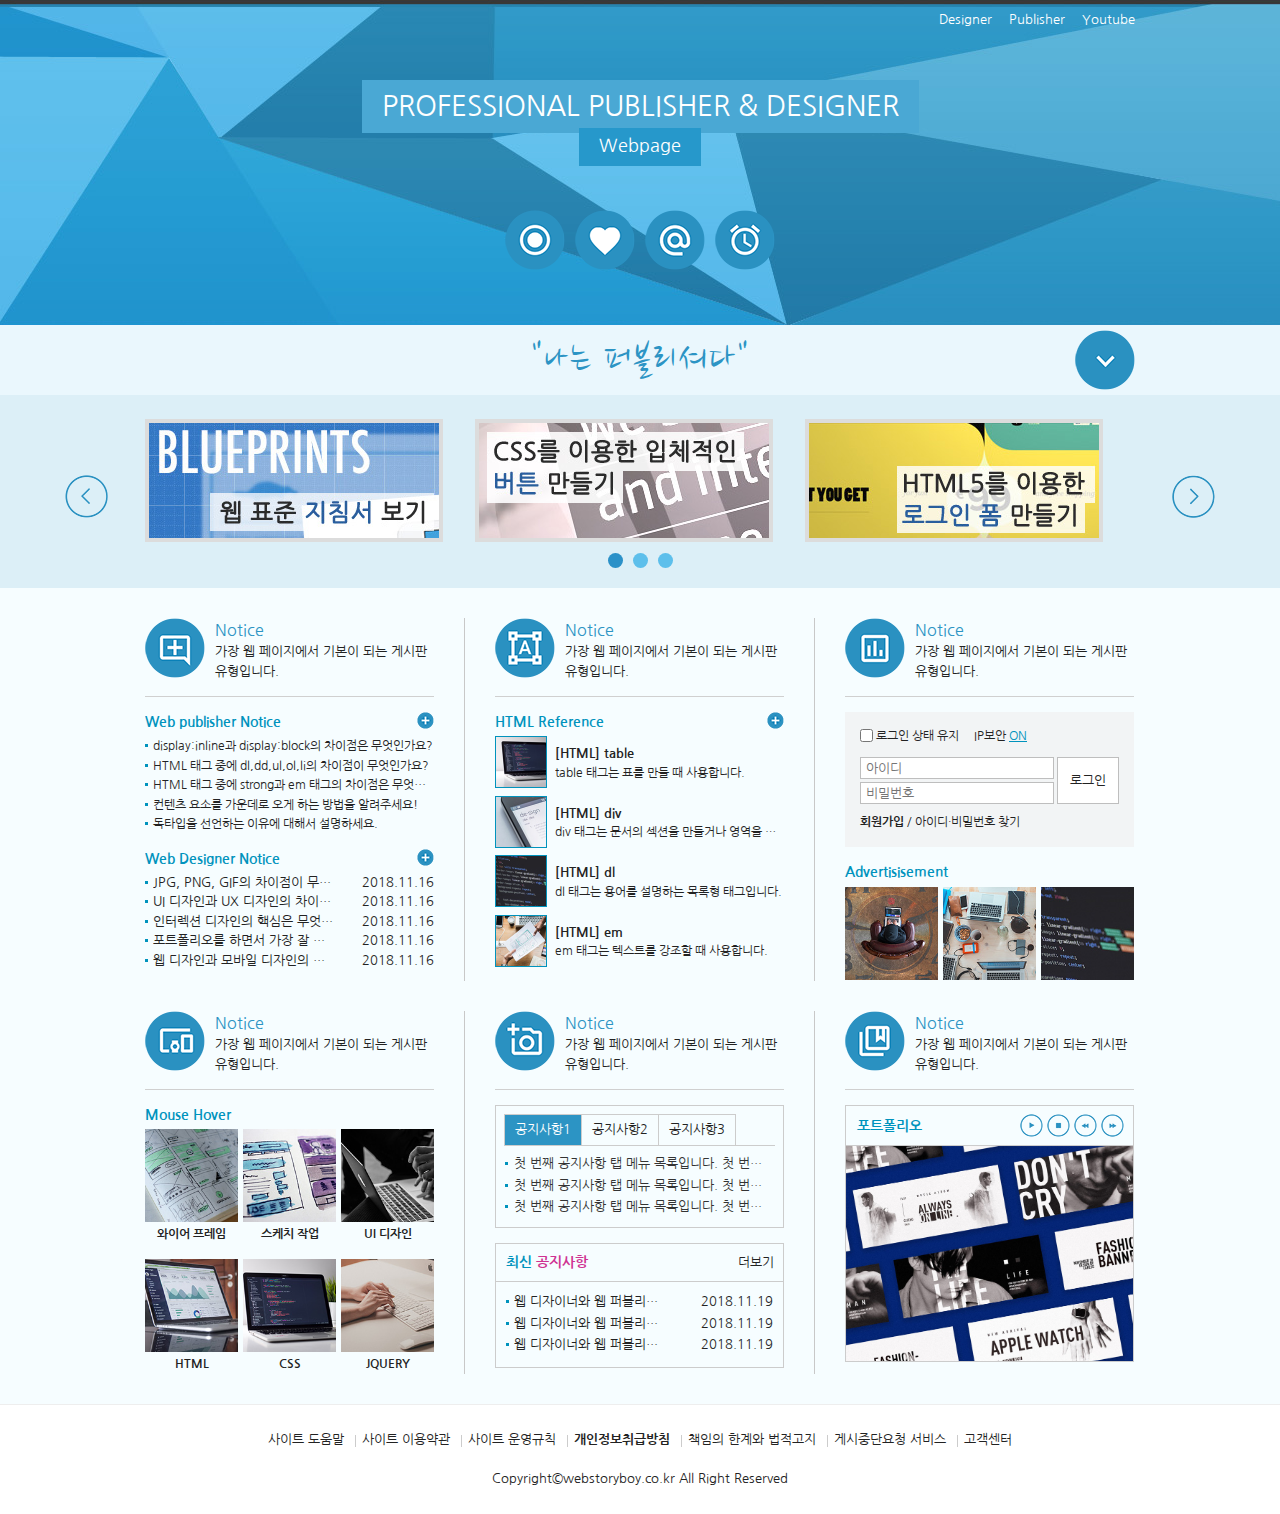
<file: index.html>
<!DOCTYPE html>
<html lang="ko">
<head>
    <meta charset="UTF-8">
    <meta name="author" content="webstoryboy">
    <meta name="description" content="웹 표준을 준수한 사이트 예제입니다.">
    <meta name="keywords" content="웹스토리보이, 웹표준, 웹접근성, 사이트 만들기">
    <title>WEBSTANDARD SITE</title>
    <!-- 웹폰트 -->
    <link href="https://fonts.googleapis.com/css2?family=Nanum+Gothic:wght@400;700;800&display=swap" rel="stylesheet">
    <link href="https://fonts.googleapis.com/css2?family=Nanum+Brush+Script&display=swap" rel="stylesheet">
    <!-- CSS style -->
    <link rel="stylesheet" href="css/reset.css">
    <link rel="stylesheet" href="css/style.css">
    <link rel="stylesheet" href="css/slick.css">
</head>
<body>
    <!-- 스킵 내비게이션 -->
    <div id="skip">
        <a href="#cont_nav">전체 메뉴 바로가기</a>
        <a href="#cont_ban">배너 영역 바로가기</a>
        <a href="#cont_cont">컨텐츠 영역 바로가기</a>
    </div>
    <!-- //스킵 내비게이션 -->
    <div id="wrap">
        <div id="header">
            <div class="container">
                <div class="header">
                    <div class="header_menu">
                        <a href="http://wiss.tistory.com">Designer</a>
                        <a href="http://webstoryboy">Publisher</a>
                        <a href="http://www.youtube.com/channel/UCsvQSv7EeCMHyYb9ENKAJZw">Youtube</a>
                    </div>
                    <!-- //header_menu -->
                    <div class="header_tit">
                        <h1>Professional Publisher &amp; Designer</h1><br>
                        <a href="https://tmddl26.cafe24.com/01/web/index.html#cont_cont">Webpage</a>
                    </div>
                    <!-- //header_tit -->
                    <!-- 
                    이미지를 표현하는 방법
                    1. img태그로 표현 (의미가 있을 때) alt 태그 - 대체 문자 표현
                    2. CSS background 속성으로  (의미가 없을 때) - 대체문자 X 
                    3. 이미지를 background 속성 / 웹 표준을 준수하기 위해서는 가상으로 대체 문자를 만들어 줌(IR 효과) & 이미지 스프라이트 효과
                    -->
                    <div class="header_icon">
                        <a href="#" class="icon1"><span class="ir_pm">icon1</span></a>
                        <a href="#" class="icon2"><span class="ir_pm">icon2</span></a>
                        <a href="#" class="icon3"><span class="ir_pm">icon3</span></a>
                        <a href="#" class="icon4"><span class="ir_pm">icon4</span></a>            
                    </div>
                     <!-- //header_icon -->
                </div>
            </div>
        </div>
        <!-- //header -->
        <div id="contents">
            <div id="cont_nav">
                <div class="container">
                    <h2 class="ir_su">전체메뉴</h2>
                    <div class="nav">
                        <div>
                            <h3>HTML Reference</h3>
                            <ol>
                                <li><a href="#">HTML 태그(Tag)</a></li>
                                <li><a href="#">블록 요소/인라인 요소</a></li>
                                <li><a href="#">DTD 선언</a></li>
                                <li><a href="#">언어 속성 설정</a></li>
                                <li><a href="#">HTML &lt;title&gt;</a></li>
                                <li><a href="#">HTML &lt;meta&gt;</a></li>
                                <li><a href="#">특수문자</a></li>
                                <li><a href="#">하이퍼 링크</a></li>
                                <li><a href="#">HTML &lt;style&gt;</a></li>
                                <li><a href="#">HTML &lt;html&gt;</a></li>
                                <li><a href="#">HTML &lt;head&gt;</a></li>
                                <li><a href="#">HTML &lt;div&gt;</a></li>
                                <li><a href="#">HTML &lt;colgroup&gt;</a></li>
                                <li><a href="#">HTML &lt;cacption&gt;</a></li>
                            </ol>
                        </div>
                        <div>
                            <h3>CSS Reference</h3>
                            <ol>
                                <li><a href="#">CSS 선택자</a></li>
                                <li><a href="#">CSS 단위</a></li>
                                <li><a href="#">CSS 색상</a></li>
                                <li><a href="#">CSS 선언 방법</a></li>
                                <li><a href="#">상대주소와 절대주소</a></li>
                                <li><a href="#">CSS float</a></li>
                                <li><a href="#">이미지 표현 방법</a></li>
                                <li><a href="#">이미지 스프라이트</a></li>
                                <li><a href="#">IR 효과</a></li>
                                <li><a href="#">이미지 최적화</a></li>
                                <li><a href="#">background-color</a></li>
                                <li><a href="#">border-style</a></li>
                                <li><a href="#">font-size</a></li>
                                <li><a href="#">text-align</a></li>
                            </ol>
                        </div>
                        <div class="last"> 
                            <h3>Webstandard</h3>
                            <ol>
                                <li><a href="#">웹 표준</a></li>
                                <li><a href="#">웹 접근성</a></li>
                                <li><a href="#">W3C</a></li>
                                <li><a href="#">웹 접근성 연구소</a></li>
                                <li><a href="#">네이버 널리</a></li>
                                <li><a href="#">다음 다룸</a></li>
                                <li><a href="#">Webstandard</a></li>
                            </ol>
                        </div>
                    </div>
                </div>
            </div>
            <!-- //cont_nav -->
            <div id="cont_tit">
                <div class="container">
                    <div class="tit">
                        <h2>"나는 퍼블리셔다"</h2>
                        <a href="#" class="btn"><span class="ir_pm">전체메뉴</span></a>
                    </div>
                </div>
            </div>
            <!-- //cont_tit -->
            <div id="cont_ban">
                <div class="container">
                    <div class="ban">
                        <!-- <a href="#" class="prev"><span class="ir_pm">이전 이미지</span></a>
                        <ul>
                            <li class="ban_img1"><a href="#"><img src="img/banner_link1.jpg" alt="웹 표준 지침서 보기"></a></li>
                            <li class="ban_img2"><a href="#"><img src="img/banner_link2.jpg" alt="CSS 버튼 만들기"></a></li>
                            <li class="ban_img3"><a href="#"><img src="img/banner_link3.jpg" alt="로그인 폼 만들기"></a></li>
                        </ul>
                        <a href="#" class="next"><span class="ir_pm">다음 이미지</span></a> -->

                        <div><a href="#"><img src="img/banner_link1.jpg" alt="웹 표준 지침서 보기"></a></div>
                        <div><a href="#"><img src="img/banner_link2.jpg" alt="CSS 버튼 만들기"></a></div>
                        <div><a href="#"><img src="img/banner_link3.jpg" alt="로그인 폼 만들기"></a></div>
                        <div><a href="#"><img src="img/banner_link1.jpg" alt="웹 표준 지침서 보기"></a></div>
                        <div><a href="#"><img src="img/banner_link2.jpg" alt="CSS 버튼 만들기"></a></div>
                        <div><a href="#"><img src="img/banner_link3.jpg" alt="로그인 폼 만들기"></a></div>
                        <div><a href="#"><img src="img/banner_link1.jpg" alt="웹 표준 지침서 보기"></a></div>
                        <div><a href="#"><img src="img/banner_link2.jpg" alt="CSS 버튼 만들기"></a></div>
                    </div>
                </div>
            </div>
            <!-- //cont_ban -->
            <div id="cont_cont">
                <div class="container">
                    <div class="cont">
                        <div class="column col1">
                            <h3><span class="ico_img ir_pm">아이콘</span><span class="ico_tit">Notice</span></h3>
                            <p class="ico_desc">가장 웹 페이지에서 기본이 되는 게시판 유형입니다.</p>
                            <!-- 게시판 -->
                            <div class="notice">
                                <h4>Web publisher Notice</h4>
                                <ul>
                                    <li><a href="#">display:inline과 display:block의 차이점은 무엇인가요?</a></li>
                                    <li><a href="#">HTML 태그 중에 dl,dd,ul,ol,li의 차이점이 무엇인가요?</a></li>
                                    <li><a href="#">HTML 태그 중에 strong과 em 태그의 차이점은 무엇인가요?</a></li>
                                    <li><a href="#">컨텐츠 요소를 가운데로 오게 하는 방법을 알려주세요!</a></li>
                                    <li><a href="#">독타입을 선언하는 이유에 대해서 설명하세요.</a></li>
                                </ul>
                                <a href="#" class="more ir_pm" title="더보기">더보기</a>
                            </div>
                            <!-- //게시판 -->
                            <!-- 게시판2 -->
                            <div class="notice2">
                                <h4>Web Designer Notice</h4>
                                <ul>
                                    <li><a href="#">JPG, PNG, GIF의 차이점이 무엇인가요?</a><span>2018.11.16</span></li>
                                    <li><a href="#">UI 디자인과 UX 디자인의 차이점을 설명하세요.</a><span>2018.11.16</span></li>
                                    <li><a href="#">인터렉션 디자인의 핵심은 무엇이라고 생각하나요?</a><span>2018.11.16</span></li>
                                    <li><a href="#">포트폴리오를 하면서 가장 잘 했다고 생각하는 부분은 무엇인가요?</a><span>2018.11.16</span></li>
                                    <li><a href="#">웹 디자인과 모바일 디자인의 차이가 무엇이라고 생각하나요?</a><span>2018.11.16</span></li>
                                </ul>
                                <a href="#" class="more ir_pm" title="더보기">더보기</a>
                            </div>
                            <!-- //게시판2 -->
                        </div>
                        <!--//col1-->
                        <div class="column col2">
                            <h3><span class="ico_img ir_pm">아이콘</span><span class="ico_tit">Notice</span></h3>
                            <p class="ico_desc">가장 웹 페이지에서 기본이 되는 게시판 유형입니다.</p>
                            <!-- 게시판3 -->
                            <div class="notice3">
                                <h4>HTML Reference</h4>
                                <ul>
                                    <li>
                                        <a href="#">
                                            <img src="img/notice01.jpg" alt="이미지1">
                                            <strong>[HTML] table</strong>
                                            <span>table 태그는 표를 만들 때 사용합니다.</span>
                                        </a>
                                    </li>
                                    <li>
                                        <a href="#">
                                            <img src="img/notice02.jpg" alt="이미지2">
                                            <strong>[HTML] div</strong>
                                            <span>div 태그는 문서의 섹션을 만들거나 영역을 만들 때 사용합니다.</span>
                                        </a>
                                    </li>
                                    <li>
                                        <a href="#">
                                            <img src="img/notice03.jpg" alt="이미지3">
                                            <strong>[HTML] dl</strong>
                                            <span>dl 태그는 용어를 설명하는 목록형 태그입니다.</span>
                                        </a>
                                    </li>
                                    <li>
                                        <a href="#">
                                            <img src="img/notice04.jpg" alt="이미지4">
                                            <strong>[HTML] em</strong>
                                            <span>em 태그는 텍스트를 강조할 때 사용합니다.</span>
                                        </a>
                                    </li>
                                </ul>
                                <a href="#" class="more ir_pm" title="더보기">더보기</a>
                            </div>
                            <!-- //게시판3 -->

                        </div>
                        <!--//col2-->
                        <div class="column col3">
                            <h3><span class="ico_img ir_pm">아이콘</span><span class="ico_tit">Notice</span></h3>
                            <p class="ico_desc">가장 웹 페이지에서 기본이 되는 게시판 유형입니다.</p>
                            <!-- 로그인 -->
                            <div id="login_wrap">
                                <h4 class="ir_su">로그인 정보</h4>
                                <form id="login_form" name="login_form" action="post">
                                    <fieldset>
                                        <legend class="ir_su">로그인 및 관련 설정</legend>
                                        <div class="login_header">
                                            <h5 class="ir_su">로그인 보안</h5>
                                            <div class="lh_check">
                                                <input id="infor_check" type="checkbox" class="input_check">
                                                <label for="infor_check">로그인 상태 유지</label>
                                            </div>
                                            <div class="lh_ip">
                                                IP보안 <em>ON</em>
                                            </div>
                                        </div>
                                        <div class="login_content">
                                            <h5 class="ir_su">로그인 영역</h5>
                                            <div class="lc_text">
                                                <label for="uid" class="ir_su">아이디</label>
                                                <input type="text" id="uid" name="uid" class="input_text" maxlength="20" placeholder="아이디">
                                                <label for="upw" class="ir_su">비밀번호</label>
                                                <input type="password" id="upw" name="upw" class="input_text" maxlength="20" placeholder="비밀번호">
                                            </div>
                                            <button class="lc_btn" type="submit">로그인</button>
                                        </div>
                                        <div class="login_footer">
                                            <h5 class="ir_su">로그인 문제해결</h5>
                                            <ul>
                                                <li><a href="#"><strong>회원가입</strong></a> / </li>
                                                <li><a href="#">아이디</a>&middot;<a href="#">비밀번호 찾기</a></li>
                                            </ul>
                                        </div>
                                    </fieldset>
                                </form>
                            </div>
                            <!-- //로그인 -->
                            <!-- 팝업 -->
                            <div class="popup">
                                <h4>Advertisisement</h4>
                                <ul>
                                    <li class="layer"><a href="#"><img src="img/sban07.jpg" alt="이미지1"></a></li>
                                    <li class="window"><a href="#"><img src="img/sban08.jpg" alt="이미지2"></a></li>
                                    <li class="last lightgallery">
                                        <a href="img/webstandard3.jpg"><img src="img/sban09.jpg" alt="이미지3"></a>
                                        <a href="img/webstandard1.jpg" style="display: none;"><img src="img/sban09.jpg" alt="이미지3"></a>
                                        <a href="img/webstandard2.jpg" style="display: none;"><img src="img/sban09.jpg" alt="이미지3"></a>
                                        <a href="img/webstandard3.jpg" style="display: none;"><img src="img/sban09.jpg" alt="이미지3"></a>
                                        <a href="img/webstandard1.jpg" style="display: none;"><img src="img/sban09.jpg" alt="이미지3"></a>
                                    </li>
                                </ul>
                            </div>
                            <!-- //팝업 -->
                        </div>
                        <!--//col3-->
                        <div class="column col4">
                            <h3><span class="ico_img ir_pm">아이콘</span><span class="ico_tit">Notice</span></h3>
                            <p class="ico_desc">가장 웹 페이지에서 기본이 되는 게시판 유형입니다.</p>
                            <!-- 오버 효과 -->
                            <div class="notice_hover">
                                <h4>Mouse Hover</h4>
                                <ul>
                                    <li>
                                        <a href="#">
                                            <span><img src="img/sban01.jpg" alt="이미지1"><em>바로가기</em></span>
                                            <strong>와이어 프레임</strong>
                                        </a>
                                    </li>
                                    <li>
                                        <a href="#">
                                            <span><img src="img/sban02.jpg" alt="이미지2"><em>바로가기</em></span>
                                            <strong>스케치 작업</strong>
                                        </a>
                                    </li>
                                    <li class="last">
                                        <a href="#">
                                            <span><img src="img/sban03.jpg" alt="이미지3"><em>바로가기</em></span>
                                            <strong>UI 디자인</strong>
                                        </a>
                                    </li>
                                </ul>
                            </div>
                            <!-- //오버 효과 -->
                            <!-- 오버 효과2 -->
                            <div class="notice_hover2 mt15">
                                <h4 class="ir_su">Mouse Hover</h4>
                                <ul>
                                    <li>
                                        <a href="#">
                                            <span><img src="img/sban04.jpg" alt="이미지4"><em>바로가기</em></span>
                                            <strong>HTML</strong>
                                        </a>
                                    </li>
                                    <li>
                                        <a href="#">
                                            <span><img src="img/sban05.jpg" alt="이미지5"><em>바로가기</em></span>
                                            <strong>CSS</strong>
                                        </a>
                                    </li>
                                    <li class="last">
                                        <a href="#">
                                            <span><img src="img/sban06.jpg" alt="이미지6"><em>바로가기</em></span>
                                            <strong>JQUERY</strong>
                                        </a>
                                    </li>
                                </ul>
                            </div>
                            <!-- //오버 효과2 -->
                        </div>
                        <!--//col4-->
                        <div class="column col5">
                            <h3><span class="ico_img ir_pm">아이콘</span><span class="ico_tit">Notice</span></h3>
                            <p class="ico_desc">가장 웹 페이지에서 기본이 되는 게시판 유형입니다.</p>
                            <!-- 탭메뉴 -->
                            <div class="tab_menu">
                                <h4 class="ir_su">탭 메뉴</h4>
                                <ul>
                                    <li class="active">
                                        <a href="#">공지사항1</a>
                                        <ul>
                                            <li><a href="#">첫 번째 공지사항 탭 메뉴 목록입니다. 첫 번째 공지사항 탭 메뉴 목록입니다.</a></li>
                                            <li><a href="#">첫 번째 공지사항 탭 메뉴 목록입니다. 첫 번째 공지사항 탭 메뉴 목록입니다.</a></li>
                                            <li><a href="#">첫 번째 공지사항 탭 메뉴 목록입니다. 첫 번째 공지사항 탭 메뉴 목록입니다.</a></li>
                                        </ul>
                                    </li>
                                    <li>
                                        <a href="#">공지사항2</a>
                                        <ul>
                                            <li><a href="#">두 번째 공지사항 탭 메뉴 목록입니다.</a></li>
                                            <li><a href="#">두 번째 공지사항 탭 메뉴 목록입니다.</a></li>
                                            <li><a href="#">두 번째 공지사항 탭 메뉴 목록입니다.</a></li>
                                        </ul>
                                    </li>
                                    <li>
                                        <a href="#">공지사항3</a>
                                        <ul>
                                            <li><a href="#">세 번째 공지사항 탭 메뉴 목록입니다.</a></li>
                                            <li><a href="#">세 번째 공지사항 탭 메뉴 목록입니다.</a></li>
                                            <li><a href="#">세 번째 공지사항 탭 메뉴 목록입니다.</a></li>
                                        </ul>
                                    </li>
                                </ul>
                            </div>
                            <!-- //탭메뉴 -->
                            <!-- 게시판4 -->
                            <div class="notice4 mt15">
                                <h4>최신 <em>공지사항</em></h4>
                                <ul>
                                    <li><a href="#">웹 디자이너와 웹 퍼블리셔의 차이가 무엇인지 설명하시오.</a><span>2018.11.19</span></li>
                                    <li><a href="#">웹 디자이너와 웹 퍼블리셔의 차이가 무엇인지 설명하시오.</a><span>2018.11.19</span></li>
                                    <li><a href="#">웹 디자이너와 웹 퍼블리셔의 차이가 무엇인지 설명하시오.</a><span>2018.11.19</span></li>
                                </ul>
                                <a href="#" class="more" title="더보기">더보기</a>
                            </div>
                            <!-- //게시판4 -->
                        </div>
                        <!--//col5-->
                        <div class="column col6">
                            <h3><span class="ico_img ir_pm">아이콘</span><span class="ico_tit">Notice</span></h3>
                            <p class="ico_desc">가장 웹 페이지에서 기본이 되는 게시판 유형입니다.</p>
                            <!-- 갤러리 -->
                            <div class="gallery">
                                <h4>포트폴리오</h4>
                                <div class="gallery_btn">
                                    <!-- <ul>
                                        <li class="gb_icon1"><a href="#"><span class="ir_pm">시작</span></a></li>
                                        <li class="gb_icon2"><a href="#"><span class="ir_pm">정지</span></a></li>
                                        <li class="gb_icon3"><a href="#"><span class="ir_pm">이전이미지</span></a></li>
                                        <li class="gb_icon4"><a href="#"><span class="ir_pm">다음이미지</span></a></li>
                                    </ul> -->
                                    <button class="gb_icon1 play"><span class="ir_pm">시작</span></button>
                                    <button class="gb_icon2 pause"><span class="ir_pm">정지</span></button>
                                    <button class="gb_icon3 prev"><span class="ir_pm">이전이미지</span></button>
                                    <button class="gb_icon4 next"><span class="ir_pm">다음이미지</span></button>
                                </div>
                                <div class="gallery_img">
                                    <!-- <ul>
                                        <li><a href="#"><img src="img/gallery01.jpg" alt="갤러리1"></a></li>
                                        <li><a href="#"><img src="img/gallery02.jpg" alt="갤러리2"></a></li>
                                        <li><a href="#"><img src="img/gallery03.jpg" alt="갤러리3"></a></li>
                                        <li><a href="#"><img src="img/gallery04.jpg" alt="갤러리4"></a></li>
                                        <li><a href="#"><img src="img/gallery05.jpg" alt="갤러리5"></a></li>
                                    </ul> -->
                                    <div><a href="#"><img src="img/gallery01.jpg" alt="갤러리1"></a></div>
                                    <div><a href="#"><img src="img/gallery02.jpg" alt="갤러리2"></a></div>
                                    <div><a href="#"><img src="img/gallery03.jpg" alt="갤러리3"></a></div>
                                    <div><a href="#"><img src="img/gallery04.jpg" alt="갤러리4"></a></div>
                                    <div><a href="#"><img src="img/gallery05.jpg" alt="갤러리5"></a></div>
                                </div>
                            </div>
                            <!-- //갤러리 -->
                        </div>
                        <!--//col6-->
                    </div>
                </div>
            </div>
            <!-- //cont_cont -->
        </div>
        <!-- //contents -->
        <div id="footer">
            <div class="container">
                <h2 class="ir_su">푸터 영역</h2>
                <div class="footer">
                    <ul>
                        <li><a href="#">사이트 도움말</a></li>
                        <li><a href="#">사이트 이용약관</a></li>
                        <li><a href="#">사이트 운영규칙</a></li>
                        <li><a href="#"><strong>개인정보취급방침</strong></a></li>
                        <li><a href="#">책임의 한계와 법적고지</a></li>
                        <li><a href="#">게시중단요청 서비스</a></li>
                        <li><a href="#">고객센터</a></li>
                    </ul>
                    <address>
                        Copyright&copy;webstoryboy.co.kr All Right Reserved
                    </address>
                </div>
            </div>
        </div>
        <!-- //footer -->
    </div>
    <!-- //wrap -->

    <!-- layer popup  -->
    <div id="layer">
        <img src="img/webstandard1.jpg" alt="웹표준 사이트">
        <a href="#" class="close">Close</a>
    </div>
    <!-- //layer popup  -->

    <!-- script -->
    <script src="js/jquery.min_1.12.4.js"></script>
    <script src="js/slick.min.js"></script>
    <script src="js/custom.js"></script>
</body>
</html>
</file>
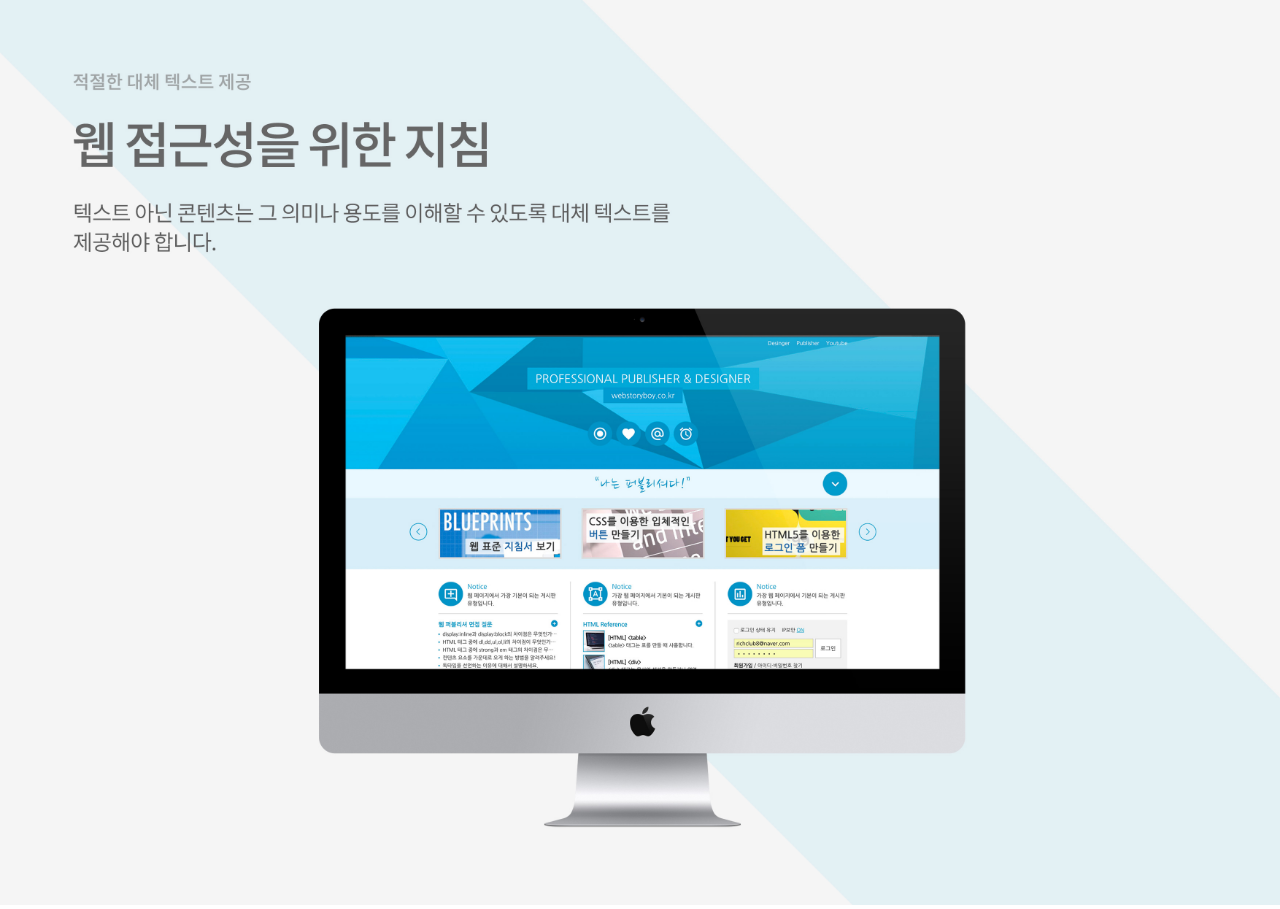
<file: sample_popup.html>
<!DOCTYPE html>
<html lang="ko">
<head>
    <meta charset="UTF-8">
    <meta name="author" content="webstoryboy">
    <meta name="description" content="웹 표준을 준수한 사이트 예제입니다.">
    <meta name="keywords" content="웹표준, 웹접근성, 샘플사이트">
    <meta name="generator" content="brackets">
    <title>WEBSTANDARD SITE</title>
    <style>
        * { margin: 0; padding: 0;}
        img {width: 100%;}
    </style>
</head>
<body>
    <div>
        <img src="img/webstandard2.jpg" alt="웹표준2">
    </div>
</body>
</html>
</file>
<file: css/style.css>
@charset "UTF-8";
/* 스킵 내비게이션 */
#skip { position: relative;}
#skip a { position: absolute; top: -35px; left: 0; border: 1px solid #fff; color: #fff; background: #333; line-height: 30px; width: 140px; text-align: center;}
#skip a:active,
#skip a:focus { top:0; }

/* 레이아웃 */
#wrap { }
#header {  height: 325px; background: url(../img/header_bg.jpg) center top repeat-x;}
#contents { }
#footer { border-top: 1px solid #eee;}

/* 컨텐츠 레이아웃 */
#cont_nav { background: #f6fdff; display: none;}
#cont_tit { background: #eaf7fd;}
#cont_ban { background: #dceff7;}
#cont_cont { background: #f6fdff;}

/* 컨테이너 */
.container { width: 990px; margin: 0 auto; height: inherit; /*background: rgba(255,255,255,0.3);*/}

/* header */
.header .header_menu { text-align: right;}
.header .header_menu a { color: #fff; padding: 10px 0 10px 13px; display: inline-block;}
.header .header_menu a:hover { color: #666;}
.header .header_tit { text-align: center; }
.header .header_tit h1 { background: #4aa8d4; font-size: 28px; padding: 5px 20px 6px 20px; display: inline-block; margin-top:40px; color: #fff; font-weight: normal; text-transform: uppercase;}
.header .header_tit a { display: inline-block; background: #2698cb; font-size: 18px; color: #fff; padding: 5px 20px 6px 20px; margin-top: -5px;}
.header .header_icon { text-align: center; margin-top: 30px;}
.header .header_icon a { display:inline-block; width: 60px; height: 60px; background: url(../img/icon.png); margin: 0 3px;}
.header .header_icon a.icon1 { background-position: 0 0; }
.header .header_icon a.icon2 { background-position: 0 -60px; }
.header .header_icon a.icon3 { background-position: 0 -120px; }
.header .header_icon a.icon4 { background-position: 0 -180px; }
.header .header_icon a.icon1:hover { background-position: -60px 0; }
.header .header_icon a.icon2:hover { background-position: -60px  -60px; }
.header .header_icon a.icon3:hover { background-position: -60px -120px; }
.header .header_icon a.icon4:hover { background-position: -60px -180px; }

/* float:left로 인한 영역깨짐(height:0) 방지법:
1. 깨지는 영역에 똑같이 float:left를 사용한다. (X-->모든 박스에 float:left를 사용해야함)
2. float의 성질을 차단하는 clear:both;를 사용한다. (X--> 어떤 영역이 꺠졌는지 찾기 힘듬)
3. float을 사용한 상위 박스한테 overflow:hidden을 사용한다. (O) --> 현재는 제일 많이 쓰임)
4. clearfix를 사용한다. (O) */

/* 전체 메뉴 */
.nav { overflow: hidden; padding: 30px 0;}
.nav > div { float: left; width: 40%;}
.nav > div:last-child { width: 20%;} /*ie9부터 사용 가능*/
.nav > div.last { width: 20%; }
.nav > div h3 { font-size: 18px; color: #25a2d0; margin-bottom: 4px; }
.nav > div ol { overflow: hidden;}
.nav > div ol li { float: left; width: 50%; }
.nav > div.last ol li { width: 100%; }
.nav > div ol li a:hover { text-decoration: underline;}

/* 타이틀 */
.tit { position: relative;}
.tit h2 { font-size: 40px; text-align: center; padding: 5px 0; letter-spacing: 2px; color: #2c94c4; font-family: 'Nanum Brush Script', cursive;}
.tit .btn { position: absolute; top: 5px; right: 0; width: 60px; height: 60px; background: url(../img/icon.png) no-repeat 0 -600px;}
.tit .btn.on { background-position: 0 -660px;}

/* 배너 */
/* .ban { position: relative; padding: 24px 0 20px;}
.ban a.prev { position: absolute; left: -80px; top: 60px; width: 43px; height: 43px; background: #ccc; background: url(../img/icon.png) no-repeat -150px 0;}
.ban a.prev:hover { background-position: -193px 0;}
.ban a.next:hover { background-position: -193px -43px;}
.ban a.next { position: absolute; right: -80px; top: 60px; width: 43px; height: 43px; background: #ccc; background: url(../img/icon.png) no-repeat -150px -43px;}
.ban ul { overflow: hidden;}
.ban ul li { float: left; width: 330px;}
.ban ul li:last-child { text-align: right;} /* ie9부터 적용*/
/*.ban ul li:nth-child(2) {text-align: center;}
.ban ul li.ban_img1 { text-align: left;}
.ban ul li.ban_img2 { text-align: center;}
.ban ul li.ban_img3 { text-align: right;}
.ban ul li img { border: 4px solid #dcdcdc; }
.ban ul li img:hover { border-color: #98bcdc;} */

/* 슬릭배너 */
.ban {position: relative; padding: 24px 0 40px;}
.ban .slick-prev {position: absolute; left: -80px; top: 80px; width: 43px; height: 43px; background: #ccc; background: url(../img/icon.png) no-repeat -150px 0; text-indent: -9999px;}
.ban .slick-next {position: absolute; right: -80px; top: 80px; width: 43px; height: 43px; background: #ccc; background: url(../img/icon.png) no-repeat -150px -43px; text-indent: -9999px;}
.ban ul { overflow: hidden;}
.ban .slick-prev:hover {background-position: -193px 0;}
.ban .slick-next:hover {background-position: -193px -43px;}
.ban img {border: 4px solid #dcdcdc;}
.ban img:hover { border-color: #98bcdc;}
.ban .slick_slide { margin: 10px;}
.ban .slick-dots { position: absolute; bottom: 15px; display: block; width: 100%; text-align: center;}
.ban .slick-dots li { display: inline-block; width:15px; height: 15px; margin: 5px;}
.ban .slick-dots li button { font-size: 0; line-height: 0; display: block; width: 15px; height: 15px; cursor: pointer; background: #5dbfeb; border-radius: 50%;}
.ban .slick-dots li.slick-active button { background: #2b91c8;}


/* 컨텐츠 */
.cont { overflow: hidden; padding-top: 30px;}
.cont .column { float:left; width: 289px; height: 363px; margin: 0 30px 30px 0; padding-right: 30px; position: relative;}
.cont .col1 {border-right: 1px solid #c8c8c8;}
.cont .col2 {border-right: 1px solid #c8c8c8;}
.cont .col3 {margin-right: 0; padding-right: 0;}
.cont .col4 {border-right: 1px solid #c8c8c8;}
.cont .col5 {border-right: 1px solid #c8c8c8;}
.cont .col6 {margin-right: 0; padding-right: 0;}

.cont .column .ico_img { display: block; width: 60px; height: 60px; background: url(../img/icon.png) no-repeat; position: absolute; top: 0; left: 0;}
.cont .column .ico_tit { padding-left: 70px; font-size: 16px; color: #2c94c4;}
.cont .column .ico_desc {padding-left: 70px; border-bottom: 1px solid #d0d0d0;padding-bottom: 15px; margin-bottom: 15px;}

.cont .col1 .ico_img { background-position: 0px -240px;}
.cont .col2 .ico_img { background-position: 0px -300px;}
.cont .col3 .ico_img { background-position: 0px -360px;}
.cont .col4 .ico_img { background-position: 0px -420px;}
.cont .col5 .ico_img { background-position: 0px -480px;}
.cont .col6 .ico_img { background-position: 0px -540px;}
.cont .col1 .ico_img:hover { background-position: -60px -240px;}
.cont .col2 .ico_img:hover { background-position: -60px -300px;}
.cont .col3 .ico_img:hover { background-position: -60px -360px;}
.cont .col4 .ico_img:hover { background-position: -60px -420px;}
.cont .col5 .ico_img:hover { background-position: -60px -480px;}
.cont .col6 .ico_img:hover { background-position: -60px -540px;}

/* 게시판 */
.notice { position: relative;}
.notice h4 {font-size: 14px; color: #0093bd; padding-bottom: 3px; font-weight: bold;}
.notice ul li {overflow: hidden; text-overflow: ellipsis; white-space: nowrap; background: url(../img/dot.gif) no-repeat 0 8px; padding-left: 8px;}
.notice ul li a { font-size: 12px;}
.notice a.more { position: absolute; right: 0; top: 0; display: block; background: url(../img/icon.png) -150px -90px; width: 17px; height: 17px; }

/* 게시판2 */
.notice2 { position: relative; margin-top: 15px;}
.notice2 h4 {font-size: 14px; color: #0093bd; padding-bottom: 3px; font-weight: bold;}
.notice2 ul {}
.notice2 li { overflow: hidden; background: url(../img/dot.gif) no-repeat 0 8px; padding-left: 8px;}
.notice2 li a { float: left; width: 65%; overflow: hidden; text-overflow: ellipsis; white-space: nowrap;}
.notice2 li span { float: right; width: 30%; text-align: right;}
.notice2 a.more {position: absolute; right: 0; top: 0; display: block; background: url(../img/icon.png) -150px -90px; width: 17px; height: 17px; }

/* 게시판3 */
.notice3 {position: relative;}
.notice3 h4 {font-size: 14px; color: #0093bd; padding-bottom: 3px; font-weight: bold;}
.notice3 li { position: relative; padding: 8px 0 14px 60px;}
.notice3 li a img { width: 50px; position: absolute; top:0; left: 0; border: 1px solid #0093bd}
.notice3 li a strong { display: block; overflow: hidden; text-overflow: ellipsis; white-space: nowrap;}
.notice3 li a span { display: block; overflow: hidden; text-overflow: ellipsis; white-space: nowrap; font-size: 12px;}
.notice3 a.more {position: absolute; right: 0; top: 0; display: block; background: url(../img/icon.png) -150px -90px; width: 17px; height: 17px; }

/* 마우스 오버효과1 */
.notice_hover h4 { font-size: 14px; color: #0093bd; padding-bottom: 3px; font-weight: bold; }
.notice_hover ul { overflow: hidden; }
.notice_hover li { float: left; width: 93px; margin-right: 5px; text-align: center;}
.notice_hover li:last-child { margin-right: 0px;}
.notice_hover li.last { margin-right: 0px; } /* 모든 브라우저 버전 적용 */
.notice_hover li a span { position: relative; display: block; width: 93px; height: 93px; line-height: 93px;}
.notice_hover li a span img { width: 100%;}
.notice_hover li a span em { visibility: hidden; position: absolute; left: 0; top: 0; background:rgba(0,0,0,.7); color: #fff; width: 100%; height: 100%;}
.notice_hover li a span:hover em { visibility: visible;} 
.notice_hover li a strong {padding-top: 3px; display: inline-block; font-size: 12px;} 

/* 오버 효과2 */
.notice_hover2 {}
.notice_hover2 ul { overflow: hidden;}
.notice_hover2 li { float: left; width: 93px; text-align: center; margin-right: 5px;}
.notice_hover2 li:last-child { margin-right: 0;}
.notice_hover2 li.last { margin-right: 0;}
.notice_hover2 li a span { position: relative; display: block; width: 93px; height: 93px}
.notice_hover2 li a span img { width: 100%; }
.notice_hover2 li a span em {  visibility: hidden; position: absolute; bottom: 0; left: 0; background: rgba(0,0,0,.7); width: 100%;  color: #fff; font-size: 12px; } 
.notice_hover2 li a span:hover em { visibility: visible;}
.notice_hover2 li a strong {padding-top: 3px; display: inline-block; font-size: 12px;}
/* 
<콘텐츠 요소를 보이지 않게 하는 방법>
1. display:none -- display:block; (영역이 사라짐)
2. visibility: hidden -- visibility: visible; (영역유지)
3. opacity:0; -- opacity:1; (영역유지)
4. width:0; height:0; overflow:hidden;
*/

/* 탭 메뉴 */
.tab_menu {position: relative; border: 1px solid #ccc; padding: 8px; height: 105px}
.tab_menu ul { overflow: hidden; border-bottom: 1px solid #ccc;}
.tab_menu ul li { float: left; border: 1px solid #ccc; margin-right: -1px; margin-bottom: -1px; }
.tab_menu ul li a {padding: 5px 10px; display: block;}
.tab_menu ul li ul { position: absolute; left: 0; top: 48px; width: 270px; border: 0;}
.tab_menu ul li ul li { float: none; border: 0; background: url(../img/dot.gif) no-repeat 9px 8px; padding-left: 18px;}
.tab_menu ul li ul li a { overflow: hidden; text-overflow: ellipsis; white-space: nowrap; padding: 0 0 3px 0;}
.tab_menu ul li.active { background: #2c94c4;}
.tab_menu ul li.active a { color: #fff;}
.tab_menu ul li.active ul li a { color: #333;}

/* 게시판4 */
.notice4 { position: relative; border: 1px solid #ccc;}
.notice4 h4 { font-size: 14px; color: #0093bd; font-weight: 700; border-bottom: 1px solid #ccc ; padding: 8px 10px;}
.notice4 h4 em { color: #cf3292;}
.notice4 ul { padding: 10px;}
.notice4 li { overflow: hidden; background: url(../img/dot.gif) no-repeat 0 8px; padding-left: 8px; padding-bottom: 2px;}
.notice4 li a { float: left; width: 60%; overflow: hidden; text-overflow: ellipsis; white-space: nowrap;}
.notice4 li span { float: right; width: 30%; text-align: right;}
.notice4 a.more { position: absolute; top:9px; right: 9px;}

/* 갤러리 */
.gallery { position:relative; border: 1px solid #ccc; height: 255px; overflow: hidden;}
.gallery h4 { font-size: 14px; color: #0093bd; border-bottom: 1px solid #ccc; padding: 10px 0 8px 11px; font-weight: bold;}
.gallery .gallery_btn { position: absolute; top: 7px; right: 7px;}
.gallery .gallery_btn ul { overflow: hidden;}
.gallery .gallery_btn li { float: left; margin: 1px 2px;}
.gallery .gallery_btn li a { display: block; width: 23px; height: 23px; background: url(../img/icon.png) no-repeat ;}
.gallery .gallery_btn li.gb_icon1 a { background-position: -150px -120px;}
.gallery .gallery_btn li.gb_icon2 a { background-position: -150px -143px;}
.gallery .gallery_btn li.gb_icon3 a { background-position: -150px -166px;}
.gallery .gallery_btn li.gb_icon4 a { background-position: -150px -189px;}
.gallery .gallery_btn li.gb_icon1 a:hover { background-position: -173px -120px;}
.gallery .gallery_btn li.gb_icon2 a:hover { background-position: -173px -143px;}
.gallery .gallery_btn li.gb_icon3 a:hover { background-position: -173px -166px;}
.gallery .gallery_btn li.gb_icon4 a:hover { background-position: -173px -189px;}
.gallery .gallery_img img { width: 100%; }

/* 슬릭 갤러리 */
.gallery {}
.gallery .gallery_btn button {float: left; margin: 1px 2px; display: block; width: 23px; height: 23px; background: url(../img/icon.png) no-repeat ;}
.gallery .gallery_btn .gb_icon1 { background-position: -150px -120px;}
.gallery .gallery_btn .gb_icon2 { background-position: -150px -143px;}
.gallery .gallery_btn .gb_icon3 { background-position: -150px -166px;}
.gallery .gallery_btn .gb_icon4 { background-position: -150px -189px;}
.gallery .gallery_btn .gb_icon1:hover { background-position: -173px -120px;}
.gallery .gallery_btn .gb_icon2:hover { background-position: -173px -143px;}
.gallery .gallery_btn .gb_icon3:hover { background-position: -173px -166px;}
.gallery .gallery_btn .gb_icon4:hover { background-position: -173px -189px;}


/* 로그인 */
#login_wrap { margin-bottom: 15px; background: #f2f4f5; padding: 15px;}
.login_header { overflow: hidden; font-size: 12px; height: 30px;}
.login_header .lh_check { float: left; padding-right: 15px;}
.login_header .lh_check .input_check { vertical-align: -2px;}
.login_header .lh_ip { float: left;}
.login_header .lh_ip em { color: #0093bd; text-decoration: underline;}
.login_content { position: relative;}
.login_content .lc_btn { position: absolute; right: 0; top: 0; width: 62px;height: 47px; background: #fff; border: 1px solid #bebebe;}
.login_content .input_text { width: 182px; height: 16px; padding: 2px 5px; border: 1px solid #bebebe; margin-bottom: 3px; background: #fff;}

.login_footer { margin-top: 5px;}
.login_footer li { display: inline;}
.login_footer li { font-size: 12px;}

/* 팝업 */
.popup { }
.popup h4 { font-size: 14px; color: #0093bd; padding-bottom: 4px; font-weight: 700;}
.popup ul { overflow: hidden;}
.popup li { float: left; width: 93px; margin-right: 5px;}
.popup li.last { margin-right: 0;}
.popup li img { width: 100%;}

/* 푸터 */
.footer { padding: 25px 0; text-align: center;}
.footer ul { margin-bottom: 20px;}
.footer li { position:relative; display: inline; padding: 0 7px 10px;}
.footer li:before { content: ""; width: 1px; height: 12px; background-color: #ccc; position: absolute; top: 2px; left: 0;}
.footer li:first-child:before { width: 0; height: 0; }

.footer .w3c {margin-top: 15px;}

/* 레이어 팝업 */
#layer { display:none; position: fixed; left: 50px; top: 50px; width: 700px; border: 10px solid #dceff7; box-shadow: 3px 3px 10px rgba(0,0,0,.4);}
#layer img { width: 100%; display: block;}
#layer .close { position: absolute; right: 20px; top: 20px; background: #0093bd; padding: 1px 6px; color: #fff;}
#layer .close:hover { text-decoration: underline;}
</file>
